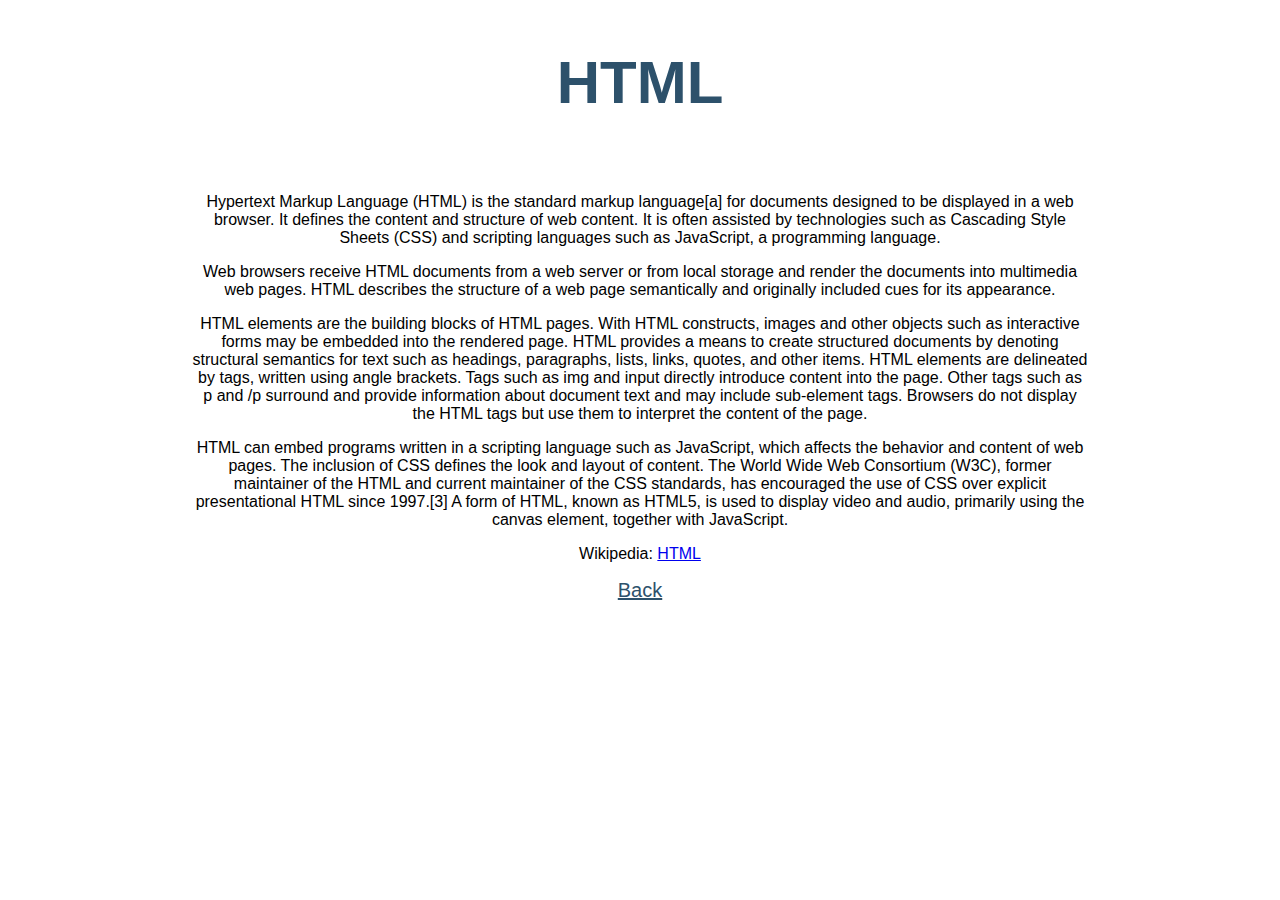
<file: Lesson 2/html.html>
<!DOCTYPE html>
<html lang="en">
<head>
    <meta charset="UTF-8">
    <meta name="viewport" content="width=device-width, initial-scale=1.0">
    <title>HTML</title>
    <link rel="stylesheet" href="css/style.css">
</head>
<body>
    
    <h1 class="pageHeader">HTML</h1>

    <div class="content">
        <p>Hypertext Markup Language (HTML) is the standard markup language[a] for documents designed to be displayed in a web browser. It defines the content and structure of web content. It is often assisted by technologies such as Cascading Style Sheets (CSS) and scripting languages such as JavaScript, a programming language.</p>

        <p>Web browsers receive HTML documents from a web server or from local storage and render the documents into multimedia web pages. HTML describes the structure of a web page semantically and originally included cues for its appearance.</p>
        
        <p>HTML elements are the building blocks of HTML pages. With HTML constructs, images and other objects such as interactive forms may be embedded into the rendered page. HTML provides a means to create structured documents by denoting structural semantics for text such as headings, paragraphs, lists, links, quotes, and other items. HTML elements are delineated by tags, written using angle brackets. Tags such as img and input directly introduce content into the page. Other tags such as p and /p surround and provide information about document text and may include sub-element tags. Browsers do not display the HTML tags but use them to interpret the content of the page.</p>
        
        <p>HTML can embed programs written in a scripting language such as JavaScript, which affects the behavior and content of web pages. The inclusion of CSS defines the look and layout of content. The World Wide Web Consortium (W3C), former maintainer of the HTML and current maintainer of the CSS standards, has encouraged the use of CSS over explicit presentational HTML since 1997.[3] A form of HTML, known as HTML5, is used to display video and audio, primarily using the canvas element, together with JavaScript.</p>

        <p>Wikipedia: <a target="_blank" href="https://en.wikipedia.org/wiki/HTML">HTML</a></p>

        <a href="index.html" class="back">Back</a>
    </div>


</body>
</html>
</file>
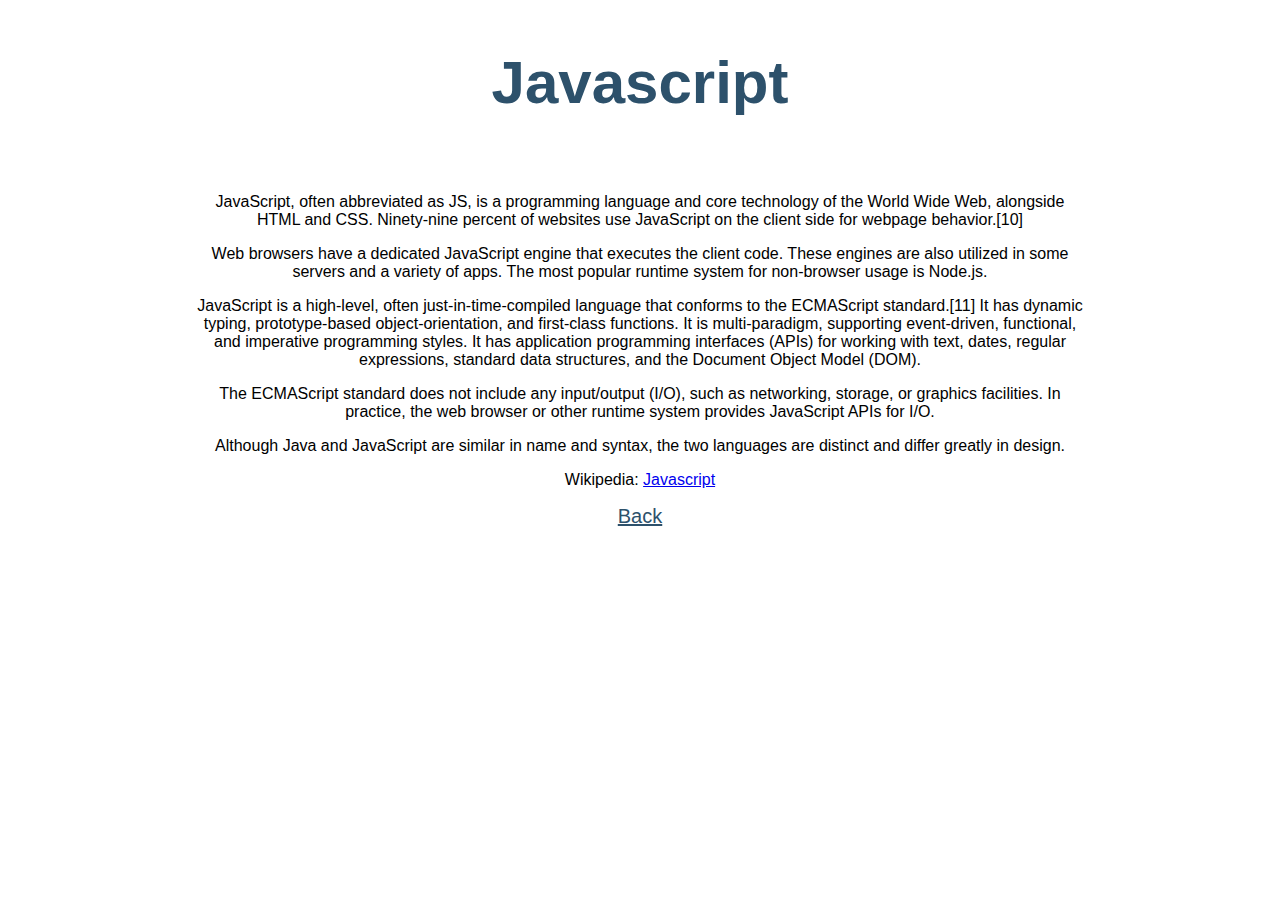
<file: Lesson 2/javascript.html>
<!DOCTYPE html>
<html lang="en">
<head>
    <meta charset="UTF-8">
    <meta name="viewport" content="width=device-width, initial-scale=1.0">
    <title>Javascript</title>
    <link rel="stylesheet" href="css/style.css">
</head>
<body>
    
    <h1 class="pageHeader">Javascript</h1>

    <div class="content">

        <p>JavaScript, often abbreviated as JS, is a programming language and core technology of the World Wide Web, alongside HTML and CSS. Ninety-nine percent of websites use JavaScript on the client side for webpage behavior.[10]</p>

        <p>Web browsers have a dedicated JavaScript engine that executes the client code. These engines are also utilized in some servers and a variety of apps. The most popular runtime system for non-browser usage is Node.js.</p>

        <p>JavaScript is a high-level, often just-in-time-compiled language that conforms to the ECMAScript standard.[11] It has dynamic typing, prototype-based object-orientation, and first-class functions. It is multi-paradigm, supporting event-driven, functional, and imperative programming styles. It has application programming interfaces (APIs) for working with text, dates, regular expressions, standard data structures, and the Document Object Model (DOM).</p>

        <p>The ECMAScript standard does not include any input/output (I/O), such as networking, storage, or graphics facilities. In practice, the web browser or other runtime system provides JavaScript APIs for I/O.</p>

        <p>Although Java and JavaScript are similar in name and syntax, the two languages are distinct and differ greatly in design.</p>
        
        <p>Wikipedia: <a target="_blank" href="https://en.wikipedia.org/wiki/JavaScript">Javascript</a></p>

        <a href="index.html" class="back">Back</a>
    </div>


</body>
</html>
</file>
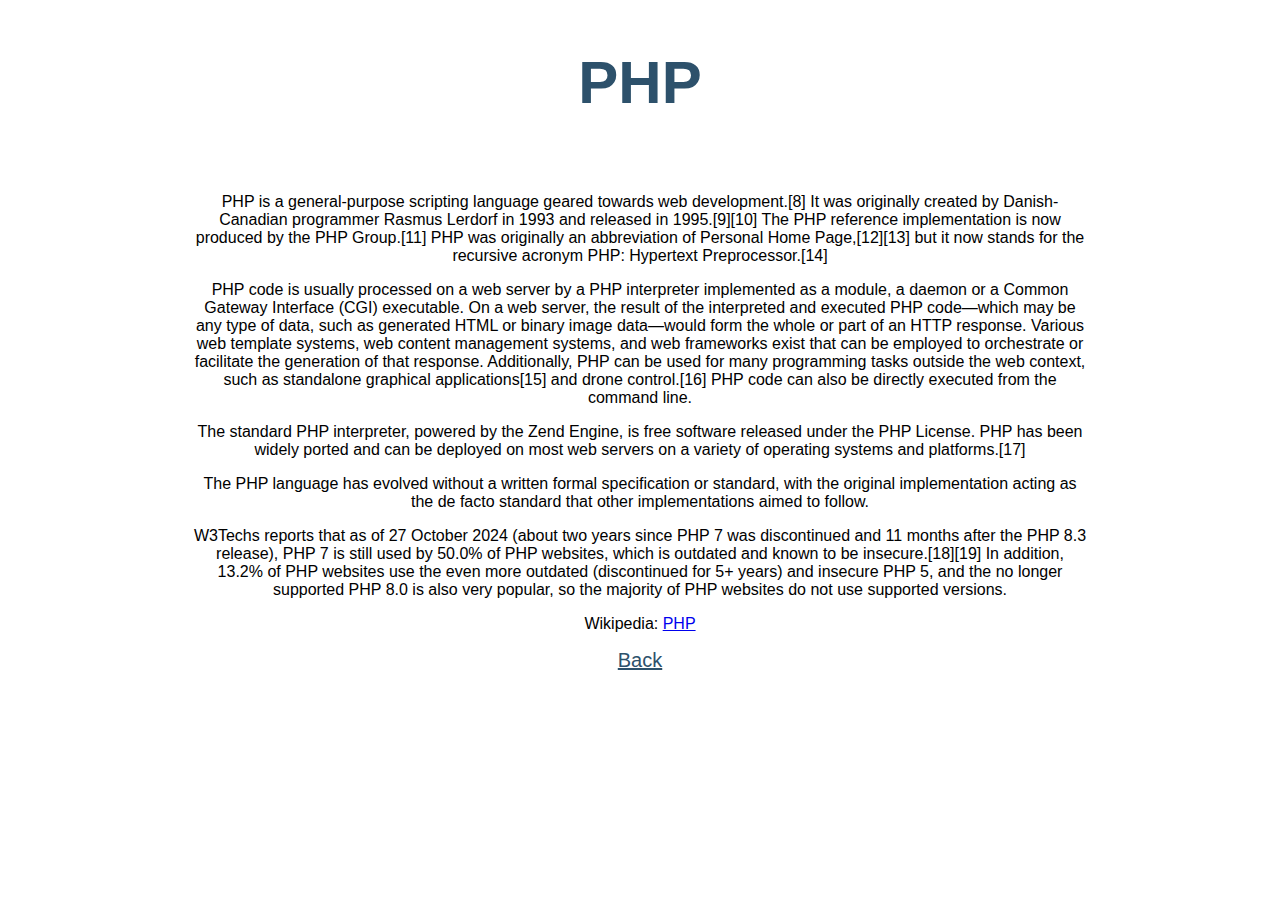
<file: Lesson 2/php.html>
<!DOCTYPE html>
<html lang="en">
<head>
    <meta charset="UTF-8">
    <meta name="viewport" content="width=device-width, initial-scale=1.0">
    <title>PHP</title>
    <link rel="stylesheet" href="css/style.css">
</head>
<body>
    
    <h1 class="pageHeader">PHP</h1>

    <div class="content">
        <p>PHP is a general-purpose scripting language geared towards web development.[8] It was originally created by Danish-Canadian programmer Rasmus Lerdorf in 1993 and released in 1995.[9][10] The PHP reference implementation is now produced by the PHP Group.[11] PHP was originally an abbreviation of Personal Home Page,[12][13] but it now stands for the recursive acronym PHP: Hypertext Preprocessor.[14]</p>

        <p>PHP code is usually processed on a web server by a PHP interpreter implemented as a module, a daemon or a Common Gateway Interface (CGI) executable. On a web server, the result of the interpreted and executed PHP code—which may be any type of data, such as generated HTML or binary image data—would form the whole or part of an HTTP response. Various web template systems, web content management systems, and web frameworks exist that can be employed to orchestrate or facilitate the generation of that response. Additionally, PHP can be used for many programming tasks outside the web context, such as standalone graphical applications[15] and drone control.[16] PHP code can also be directly executed from the command line.</p>

        <p>The standard PHP interpreter, powered by the Zend Engine, is free software released under the PHP License. PHP has been widely ported and can be deployed on most web servers on a variety of operating systems and platforms.[17]</p>

        <p>The PHP language has evolved without a written formal specification or standard, with the original implementation acting as the de facto standard that other implementations aimed to follow.</p>

        <p>W3Techs reports that as of 27 October 2024 (about two years since PHP 7 was discontinued and 11 months after the PHP 8.3 release), PHP 7 is still used by 50.0% of PHP websites, which is outdated and known to be insecure.[18][19] In addition, 13.2% of PHP websites use the even more outdated (discontinued for 5+ years) and insecure PHP 5, and the no longer supported PHP 8.0 is also very popular, so the majority of PHP websites do not use supported versions.</p>
        <p>Wikipedia: <a target="_blank" href="https://en.wikipedia.org/wiki/PHP">PHP</a></p>

        <a href="index.html" class="back">Back</a>
    </div>


</body>
</html>
</file>
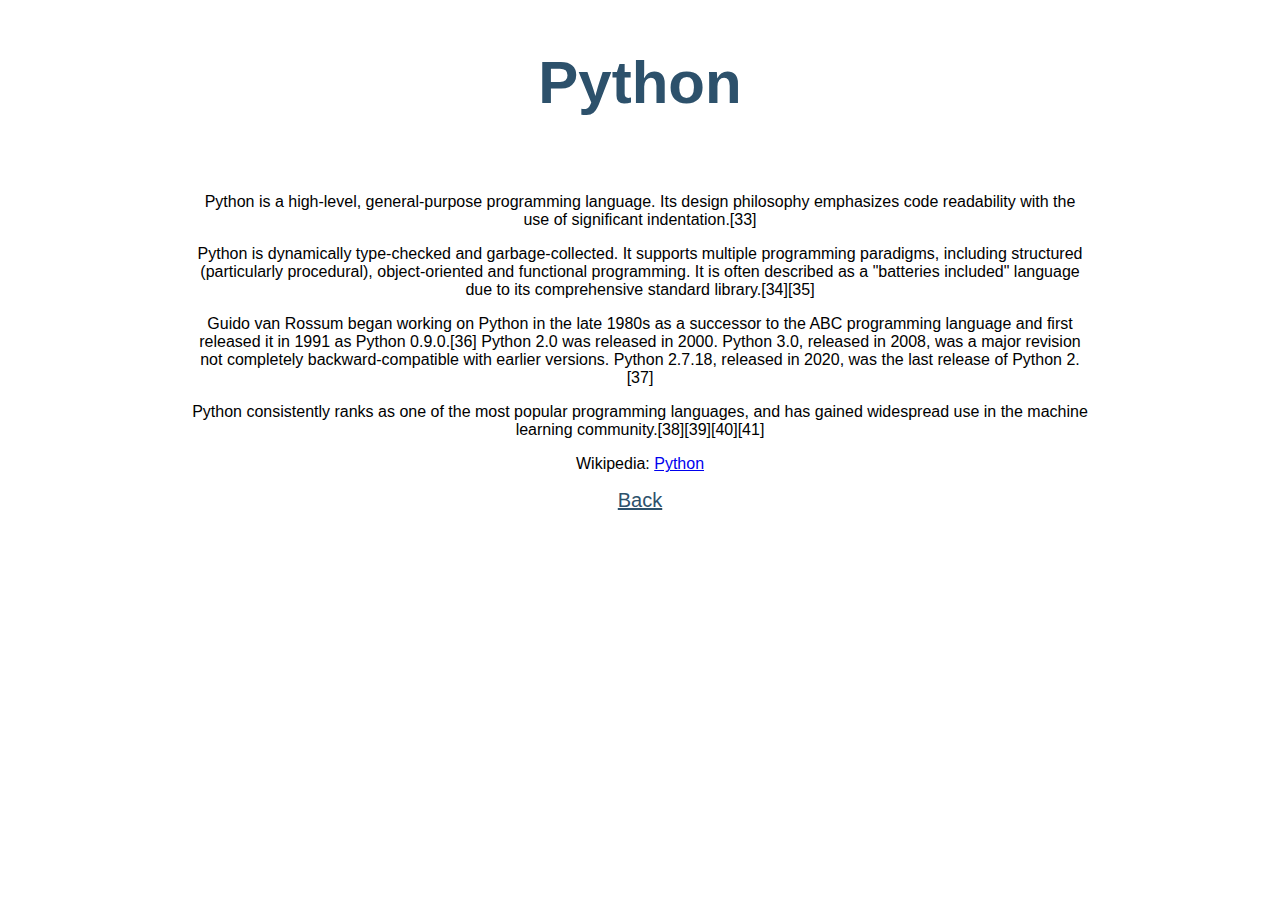
<file: Lesson 2/python.html>
<!DOCTYPE html>
<html lang="en">
<head>
    <meta charset="UTF-8">
    <meta name="viewport" content="width=device-width, initial-scale=1.0">
    <title>Python</title>
    <link rel="stylesheet" href="css/style.css">
</head>
<body>
    
    <h1 class="pageHeader">Python</h1>

    <div class="content">
        <p>Python is a high-level, general-purpose programming language. Its design philosophy emphasizes code readability with the use of significant indentation.[33]</p>

        <p>Python is dynamically type-checked and garbage-collected. It supports multiple programming paradigms, including structured (particularly procedural), object-oriented and functional programming. It is often described as a "batteries included" language due to its comprehensive standard library.[34][35]</p>
        
        <p>Guido van Rossum began working on Python in the late 1980s as a successor to the ABC programming language and first released it in 1991 as Python 0.9.0.[36] Python 2.0 was released in 2000. Python 3.0, released in 2008, was a major revision not completely backward-compatible with earlier versions. Python 2.7.18, released in 2020, was the last release of Python 2.[37]</p>
        
        <p>Python consistently ranks as one of the most popular programming languages, and has gained widespread use in the machine learning community.[38][39][40][41]</p>
        
        <p>Wikipedia: <a target="_blank" href="https://en.wikipedia.org/wiki/Python_(programming_language)">Python</a></p>
        <a href="index.html" class="back">Back</a>
    </div>


</body>
</html>
</file>
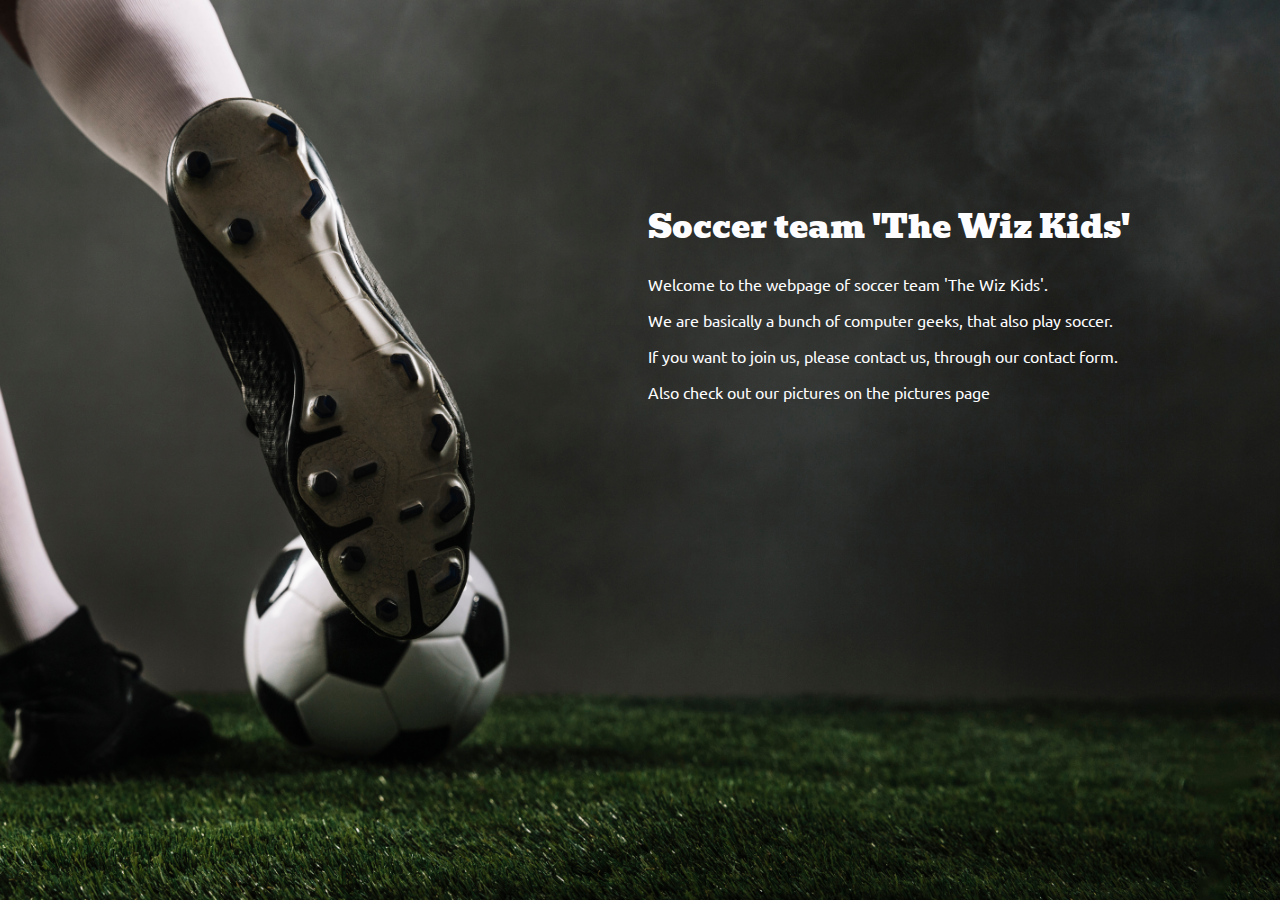
<file: Lesson 3/starter_files/starter_files/main_file.html>
<html>
<head>
    <title>HTML</title>
    <link rel="stylesheet" href="style.css">
    <link rel="preconnect" href="https://fonts.googleapis.com">
    <link rel="preconnect" href="https://fonts.gstatic.com" crossorigin>
    <link href="https://fonts.googleapis.com/css2?family=Bevan&family=Ubuntu:wght@500&display=swap" rel="stylesheet">
</head>
<body>
    <div class="container">
        <h1>Soccer team 'The Wiz Kids'</h1>
        <div class="content">
            <p>Welcome to the webpage of soccer team 'The Wiz Kids'.</p>
            <p>We are basically a bunch of computer geeks, that also play soccer.</p>
            <p>If you want to join us, please contact us, through our contact form.</p>
            <p>Also check out our pictures on the pictures page</p>
        </div>
    </div>
</body>
</html>
</file>
<file: Lesson 2/css/style.css>
body{background-image: url("https://projects.codewizardshq.com/i_h33_devops_02/bg_mono.png");
    background-size:cover;
    background-repeat: no-repeat;
    display:flex;
    flex-direction:column;
    align-items: center;
    justify-content: center;
    font-family: 'Gill Sans', sans-serif;
}

.pageHeader{font-size:60px;
    color:#2d516b
}

section{width:70%;
    margin:auto;
}

.menu{width:100vw;
    max-width: 800px;
    text-align: center;
    margin:auto;
}

.menu>a{width:50%;}

.languageLink:hover{filter:brightness(1.3);
    transition: ease all 1s;
}

.languageLink > *{max-width: 350px;}

.content{width:70vw;
    margin:auto;
    padding:20px;
    text-align: center;
}

.back{color:#2d516b;
    font-size:20px;
}

/*
Python
https://projects.codewizardshq.com/i_h33_devops_02/python_logo.png
HTML
https://projects.codewizardshq.com/i_h33_devops_02/HTML_logo.png
Javascript
https://projects.codewizardshq.com/i_h33_devops_02/javascript_logo.png
Bg
https://projects.codewizardshq.com/i_h33_devops_02/bg_mono.png
*/
</file>
<file: Lesson 3/starter_files/starter_files/style.css>
body{
    background-image: url("img/soccer_bg.jpg");
    background-repeat: no-repeat;
    background-position: center;
    background-size: cover;
    font-family: 'Ubuntu', sans-serif;
    color: #FDFDFF;
    padding-top: 20px;
}
.container {
    position: absolute;
    top: 180px;
    right: 150px;
}
h1 {
    font-family: 'Bevan', cursive;
    font-weight: normal;
}
</file>
